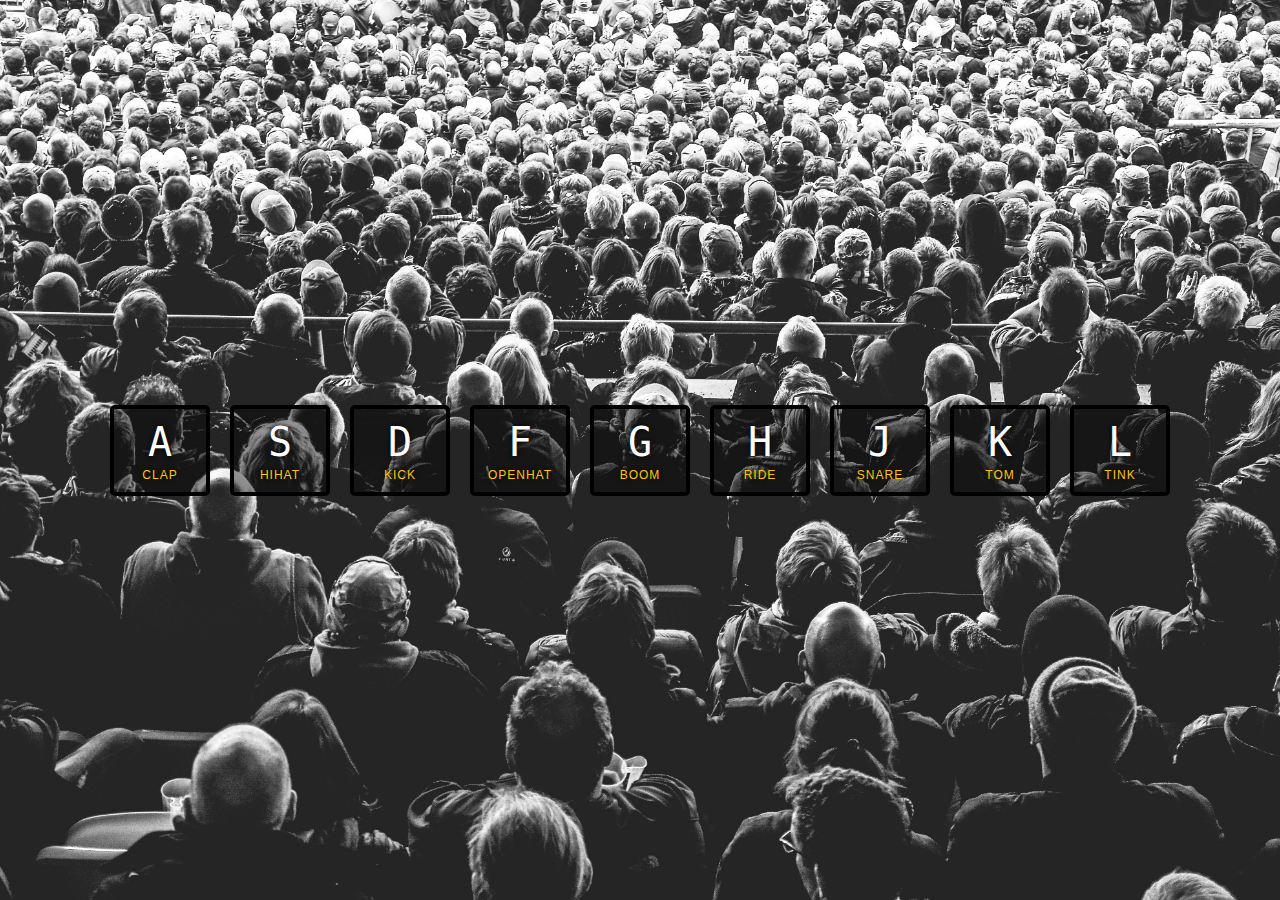
<file: 01 - JavaScript Drum Kit/index.html>
<!DOCTYPE html>
<html lang="en">
  <head>
    <meta charset="UTF-8" />
    <title>JS Drum Kit</title>
    <link rel="stylesheet" href="styles.css" />
    <link rel="icon" href="https://fav.farm/🔥" />
  </head>
  <body>
    <div class="keys">
      <div data-key="65" class="key">
        <kbd>A</kbd>
        <span class="sound">clap</span>
      </div>
      <div data-key="83" class="key">
        <kbd>S</kbd>
        <span class="sound">hihat</span>
      </div>
      <div data-key="68" class="key">
        <kbd>D</kbd>
        <span class="sound">kick</span>
      </div>
      <div data-key="70" class="key">
        <kbd>F</kbd>
        <span class="sound">openhat</span>
      </div>
      <div data-key="71" class="key">
        <kbd>G</kbd>
        <span class="sound">boom</span>
      </div>
      <div data-key="72" class="key">
        <kbd>H</kbd>
        <span class="sound">ride</span>
      </div>
      <div data-key="74" class="key">
        <kbd>J</kbd>
        <span class="sound">snare</span>
      </div>
      <div data-key="75" class="key">
        <kbd>K</kbd>
        <span class="sound">tom</span>
      </div>
      <div data-key="76" class="key">
        <kbd>L</kbd>
        <span class="sound">tink</span>
      </div>
    </div>

    <audio data-key="65" src="sounds/clap.wav"></audio>
    <audio data-key="83" src="sounds/hihat.wav"></audio>
    <audio data-key="68" src="sounds/kick.wav"></audio>
    <audio data-key="70" src="sounds/openhat.wav"></audio>
    <audio data-key="71" src="sounds/boom.wav"></audio>
    <audio data-key="72" src="sounds/ride.wav"></audio>
    <audio data-key="74" src="sounds/snare.wav"></audio>
    <audio data-key="75" src="sounds/tom.wav"></audio>
    <audio data-key="76" src="sounds/tink.wav"></audio>

    <script src="script.js"></script>
  </body>
</html>
</file>
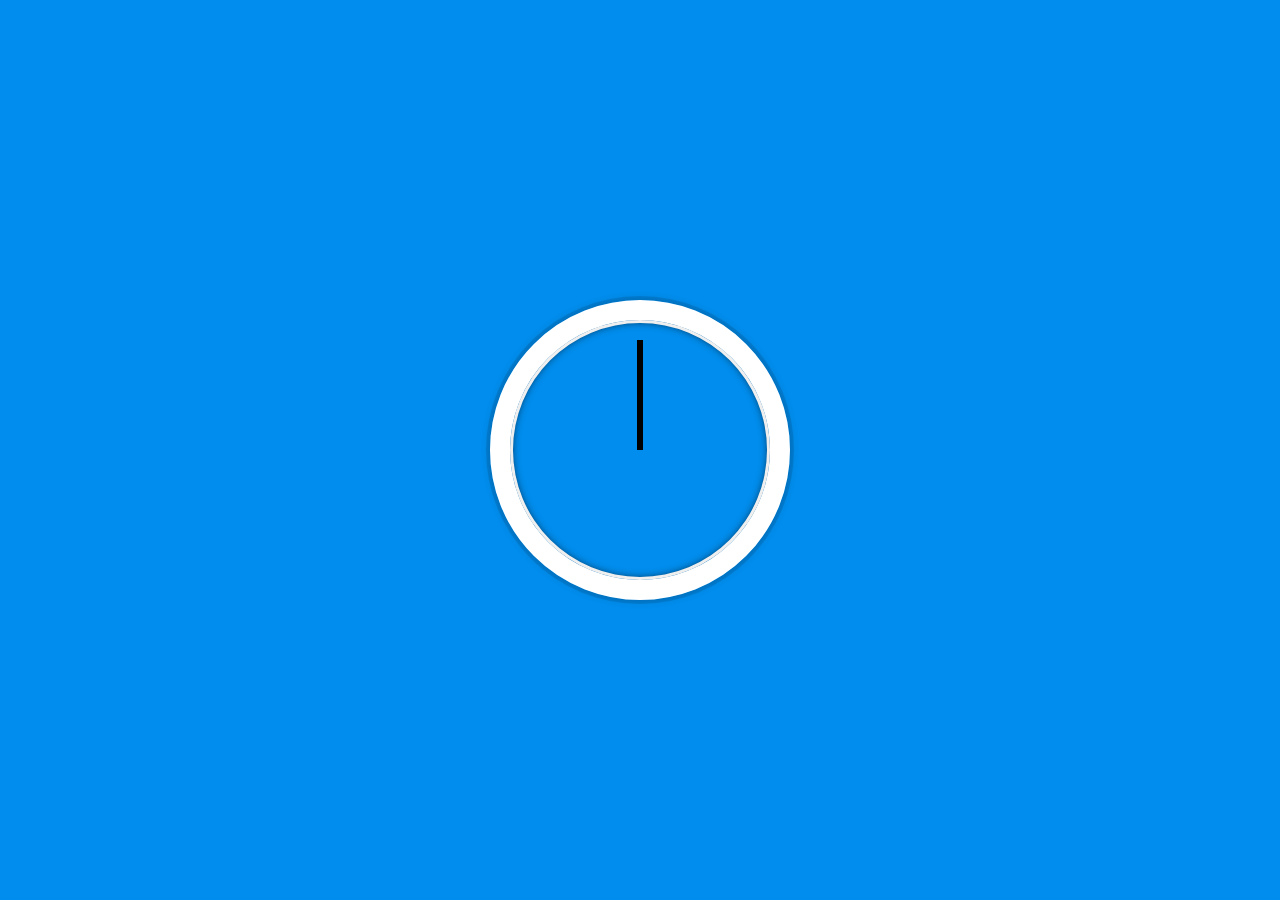
<file: 02 - JS and CSS Clock/index.html>
<!DOCTYPE html>
<html lang="en">
  <head>
    <meta charset="UTF-8" />
    <title>JS + CSS Clock</title>

    <link rel="stylesheet" href="styles.css" />
    <link rel="icon" href="https://fav.farm/🔥" />
  </head>
  <body>
    <div class="clock">
      <div class="clock-face">
        <div class="hand hour-hand"></div>
        <div class="hand min-hand"></div>
        <div class="hand second-hand"></div>
      </div>
    </div>

    <script src="script.js"></script>
  </body>
</html>
</file>
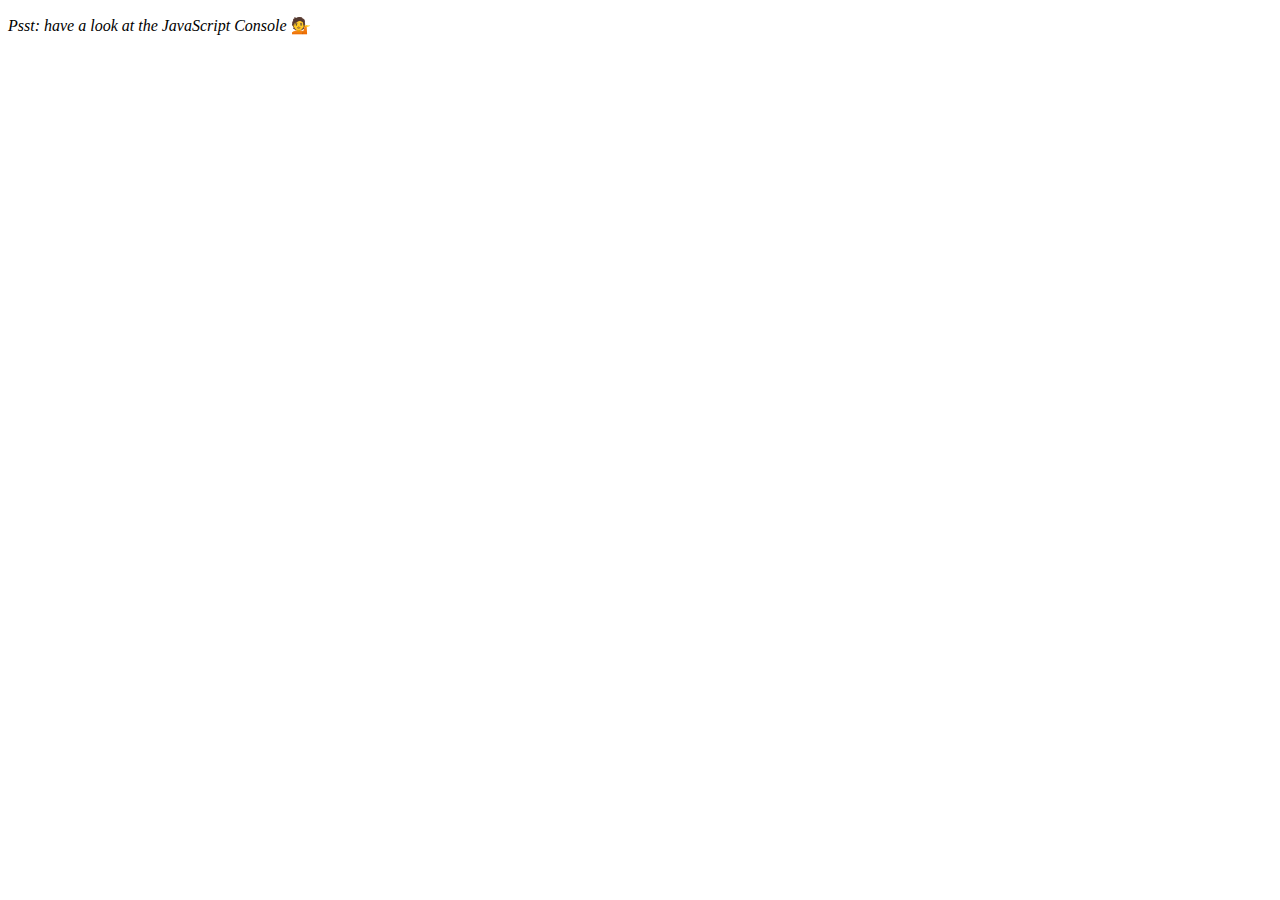
<file: 04 - Array Cardio Day 1/index.html>
<!DOCTYPE html>
<html lang="en">
  <head>
    <meta charset="UTF-8" />
    <title>Array Cardio 💪</title>
    <link rel="icon" href="https://fav.farm/🔥" />
  </head>
  <body>
    <p><em>Psst: have a look at the JavaScript Console</em> 💁</p>

    <script src="script.js"></script>
  </body>
</html>
</file>
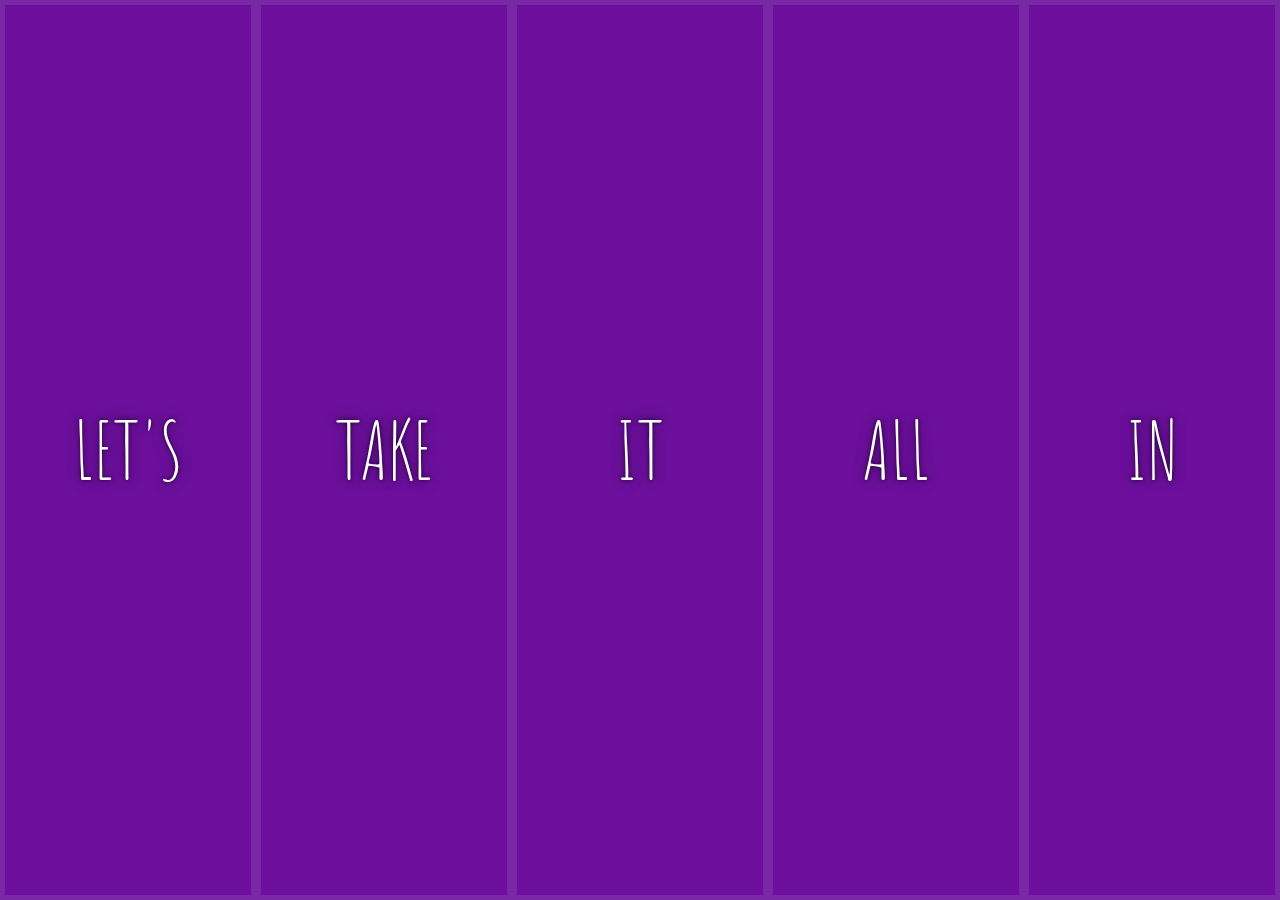
<file: 05 - Flex Panel Gallery/index.html>
<!DOCTYPE html>
<html lang="en">
  <head>
    <meta charset="UTF-8" />
    <title>Flex Panels 💪</title>

    <link rel="stylesheet" href="styles.css" />
    <link
      href="https://fonts.googleapis.com/css?family=Amatic+SC"
      rel="stylesheet"
      type="text/css"
    />
    <link rel="icon" href="https://fav.farm/🔥" />
  </head>
  <body>
    <div class="panels">
      <div class="panel panel1">
        <p>Hey</p>
        <p>Let's</p>
        <p>Dance</p>
      </div>
      <div class="panel panel2">
        <p>Give</p>
        <p>Take</p>
        <p>Receive</p>
      </div>
      <div class="panel panel3">
        <p>Experience</p>
        <p>It</p>
        <p>Today</p>
      </div>
      <div class="panel panel4">
        <p>Give</p>
        <p>All</p>
        <p>You can</p>
      </div>
      <div class="panel panel5">
        <p>Life</p>
        <p>In</p>
        <p>Motion</p>
      </div>
    </div>

    <script src="script.js"></script>
  </body>
</html>
</file>
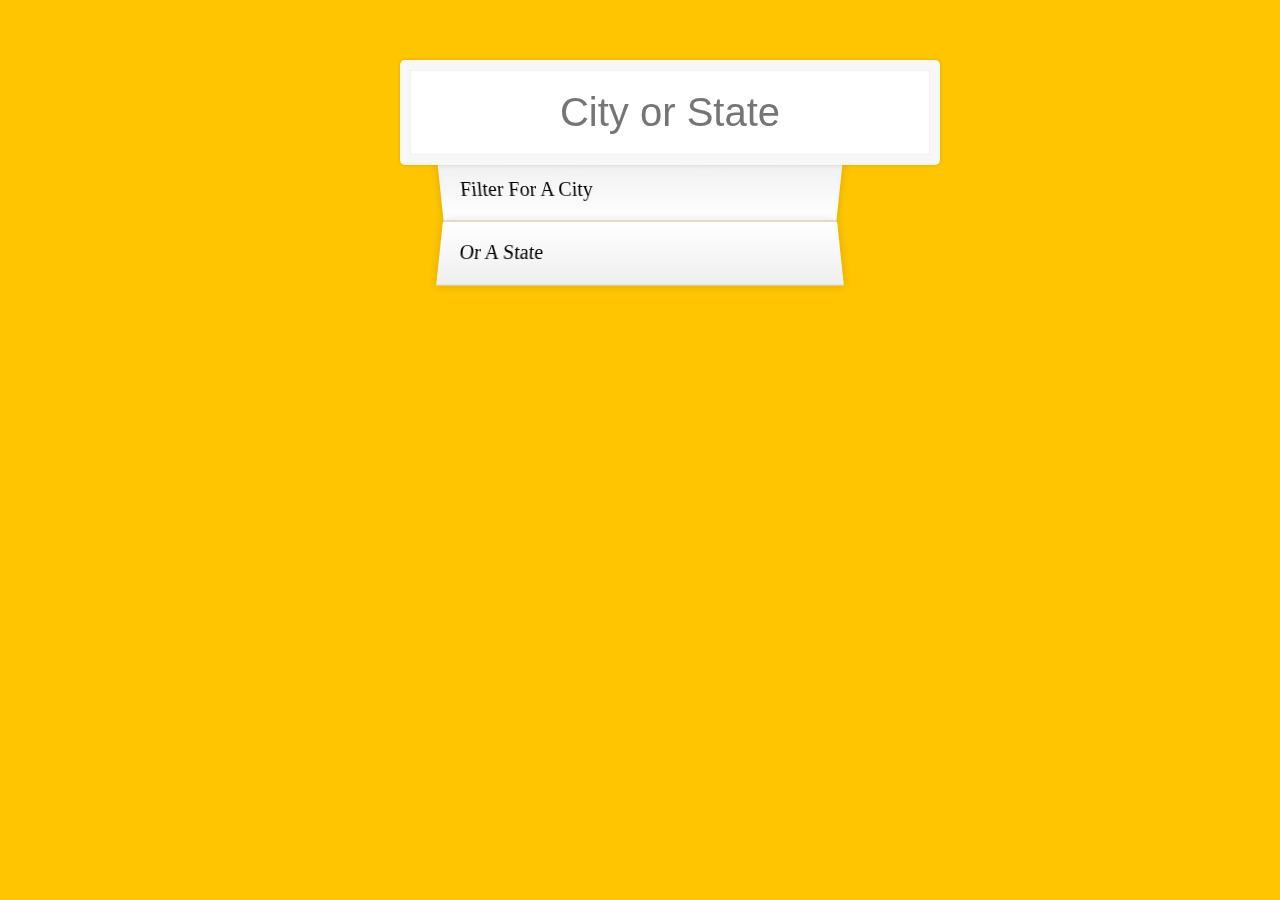
<file: 06 - Type Ahead/index.html>
<!DOCTYPE html>
<html lang="en">
  <head>
    <meta charset="UTF-8" />
    <title>Type Ahead 👀</title>
    <link rel="stylesheet" href="styles.css" />
    <link rel="icon" href="https://fav.farm/🔥" />
  </head>
  <body>
    <form class="search-form">
      <input type="text" class="search" placeholder="City or State" />
      <ul class="suggestions">
        <li>Filter for a city</li>
        <li>or a state</li>
      </ul>
    </form>
    <script src="script.js"></script>
  </body>
</html>
</file>
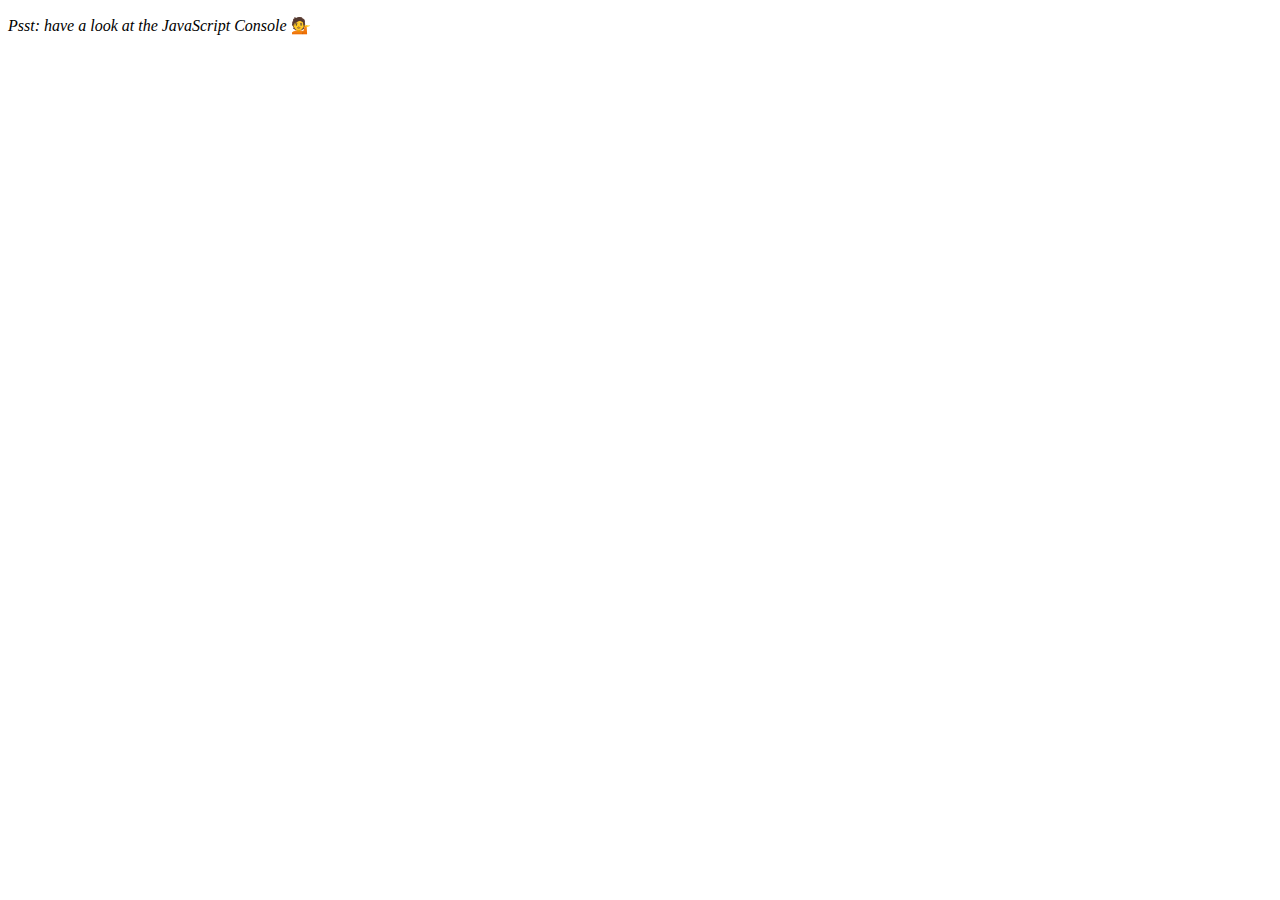
<file: 07 - Array Cardio Day 2/index.html>
<!DOCTYPE html>
<html lang="en">
  <head>
    <meta charset="UTF-8" />
    <title>Array Cardio 💪💪</title>
    <link rel="icon" href="https://fav.farm/🔥" />
  </head>
  <body>
    <p><em>Psst: have a look at the JavaScript Console</em> 💁</p>

    <script src="script.js"></script>
  </body>
</html>
</file>
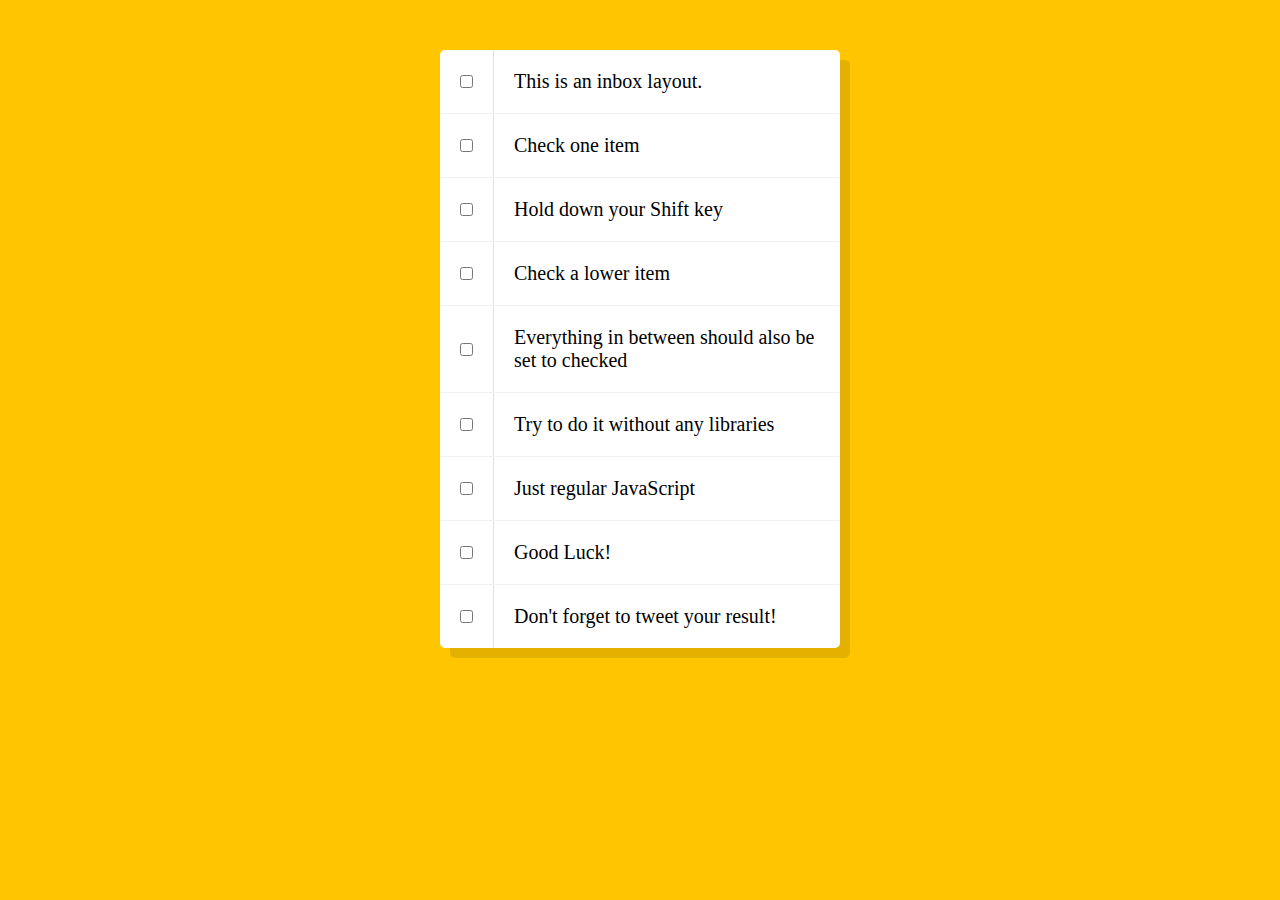
<file: 10 - Hold Shift and Check Checkboxes/index.html>
<!DOCTYPE html>
<html lang="en">
  <head>
    <meta charset="UTF-8" />
    <title>Hold Shift to Check Multiple Checkboxes</title>

    <link rel="stylesheet" href="styles.css" />
    <link rel="icon" href="https://fav.farm/🔥" />
  </head>
  <body>
    <!--
      The following is a common layout you would see in an email client.

      When a user clicks a checkbox, holds Shift, and then clicks another checkbox a few rows down, all the checkboxes inbetween those two checkboxes should be checked.
    -->

    <div class="inbox">
      <div class="item">
        <input type="checkbox" />
        <p>This is an inbox layout.</p>
      </div>
      <div class="item">
        <input type="checkbox" />
        <p>Check one item</p>
      </div>
      <div class="item">
        <input type="checkbox" />
        <p>Hold down your Shift key</p>
      </div>
      <div class="item">
        <input type="checkbox" />
        <p>Check a lower item</p>
      </div>
      <div class="item">
        <input type="checkbox" />
        <p>Everything in between should also be set to checked</p>
      </div>
      <div class="item">
        <input type="checkbox" />
        <p>Try to do it without any libraries</p>
      </div>
      <div class="item">
        <input type="checkbox" />
        <p>Just regular JavaScript</p>
      </div>
      <div class="item">
        <input type="checkbox" />
        <p>Good Luck!</p>
      </div>
      <div class="item">
        <input type="checkbox" />
        <p>Don't forget to tweet your result!</p>
      </div>
    </div>

    <script src="script.js"></script>
  </body>
</html>
</file>
<file: 01 - JavaScript Drum Kit/styles.css>
* {
  padding: 0;
  margin: 0;
  box-sizing: border-box;
}

html {
  font-size: 10px;
  background: url('./background.jpg') bottom center;
  background-size: cover;
}

body,
html {
  margin: 0;
  padding: 0;
  font-family: sans-serif;
}

.keys {
  display: flex;
  flex: 1;
  min-height: 100vh;
  align-items: center;
  justify-content: center;
}

.key {
  border: 0.4rem solid black;
  border-radius: 0.5rem;
  margin: 1rem;
  font-size: 1.5rem;
  padding: 1rem 0.5rem;
  transition: all 0.07s ease;
  width: 10rem;
  text-align: center;
  color: white;
  background: rgba(0, 0, 0, 0.4);
  text-shadow: 0 0 0.5rem black;
}

.playing {
  transform: scale(1.1);
  border-color: #ffc600;
  box-shadow: 0 0 1rem #ffc600;
}

kbd {
  display: block;
  font-size: 4rem;
}

.sound {
  font-size: 1.2rem;
  text-transform: uppercase;
  letter-spacing: 0.1rem;
  color: #ffc600;
}
</file>
<file: 02 - JS and CSS Clock/styles.css>
* {
  padding: 0;
  margin: 0;
  box-sizing: border-box;
}

html {
  background: #018ded url(https://unsplash.it/1500/1000?image=881&blur=5);
  background-size: cover;
  font-family: 'helvetica neue';
  text-align: center;
  font-size: 10px;
}

body {
  margin: 0;
  font-size: 2rem;
  display: flex;
  flex: 1;
  min-height: 100vh;
  align-items: center;
}

.clock {
  width: 30rem;
  height: 30rem;
  border: 20px solid #fff;
  border-radius: 50%;
  margin: 50px auto;
  position: relative;
  padding: 2rem;
  box-shadow: 0 0 0 4px rgba(0, 0, 0, 0.1), inset 0 0 0 3px #efefef,
    inset 0 0 10px black, 0 0 10px rgba(0, 0, 0, 0.2);
}

.clock-face {
  position: relative;
  width: 100%;
  height: 100%;

  /* account for the height of the clock hands */
  transform: translateY(-3px);
}

.hand {
  width: 50%;
  height: 6px;
  background: #000;
  position: absolute;
  top: 50%;

  transform-origin: 100%;
  transform: rotate(90deg);

  transition: all 0.05s;
  transition-timing-function: cubic-bezier(0.1, 2.7, 0.58, 1);
}
</file>
<file: 05 - Flex Panel Gallery/styles.css>
* {
  padding: 0;
  margin: 0;
  box-sizing: border-box;
}

html {
  background: #ffc600;
  font-family: 'helvetica neue';
  font-size: 20px;
  font-weight: 200;
}

*,
*:before,
*:after {
  box-sizing: inherit;
}

.panels {
  min-height: 100vh;
  overflow: hidden;

  display: flex;
}

.panel {
  background: #6b0f9c;
  box-shadow: inset 0 0 0 5px rgba(255, 255, 255, 0.1);
  color: #fff;
  text-align: center;
  align-items: center;
  /* Safari transitionend event.propertyName === flex */
  /* Chrome + FF transitionend event.propertyName === flex-grow */
  transition: font-size 0.7s cubic-bezier(0.61, -0.19, 0.7, -0.11),
    flex 0.7s cubic-bezier(0.61, -0.19, 0.7, -0.11), background 0.2s;
  font-size: 20px;
  background-size: cover;
  background-position: center;

  flex: 1;

  display: flex;
  flex-direction: column;
  justify-content: center;
}

.panel1 {
  background-image: url(https://plus.unsplash.com/premium_photo-1673491311370-b4ad1e8cade1?w=1500&h=1500&fit=crop&q=80);
}
.panel2 {
  background-image: url(https://images.unsplash.com/photo-1573483501529-0b18c54b4c76?w=1500&h=1500&fit=crop&q=80);
}
.panel3 {
  background-image: url(https://images.unsplash.com/photo-1465188162913-8fb5709d6d57?ixlib=rb-0.3.5&q=80&fm=jpg&crop=faces&cs=tinysrgb&w=1500&h=1500&fit=crop&s=967e8a713a4e395260793fc8c802901d);
}
.panel4 {
  background-image: url(https://images.unsplash.com/photo-1560809451-9e77c2e8214a?w=1500&h=1500&fit=crop&q=80);
}
.panel5 {
  background-image: url(https://images.unsplash.com/photo-1518965377251-de929fb61f2b?w=1500&h=1500&fit=crop&q=80);
}

/* Flex Items */
.panel > * {
  margin: 0;
  width: 100%;
  transition: transform 0.5s;

  flex: 1 0 auto;

  display: flex;
  justify-content: center;
  align-items: center;
}

.panel > :first-child {
  transform: translateY(-100%);
}

.panel > :last-child {
  transform: translateY(100%);
}

.panel.open-active > :first-child {
  transform: translateY(0);
}

.panel.open-active > :last-child {
  transform: translateY(0);
}

.panel p {
  text-transform: uppercase;
  font-family: 'Amatic SC', cursive;
  text-shadow: 0 0 4px rgba(0, 0, 0, 0.72), 0 0 14px rgba(0, 0, 0, 0.45);
  font-size: 2em;
}

.panel p:nth-child(2) {
  font-size: 4em;
}

.panel.open {
  flex: 5;
  font-size: 40px;
}

/* .panel: first-child; */
</file>
<file: 06 - Type Ahead/styles.css>
* {
  padding: 0;
  margin: 0;
  box-sizing: border-box;
}

html {
  background: #ffc600;
  font-family: 'helvetica neue';
  font-size: 20px;
  font-weight: 200;
}

*,
*:before,
*:after {
  box-sizing: inherit;
}

input {
  width: 100%;
  padding: 20px;
}

.search-form {
  max-width: 400px;
  margin: 50px auto;
}

input.search {
  margin: 0;
  text-align: center;
  outline: 0;
  border: 10px solid #f7f7f7;
  width: 120%;
  left: -10%;
  position: relative;
  top: 10px;
  z-index: 2;
  border-radius: 5px;
  font-size: 40px;
  box-shadow: 0 0 5px rgba(0, 0, 0, 0.12), inset 0 0 2px rgba(0, 0, 0, 0.19);
}

.suggestions {
  margin: 0;
  padding: 0;
  position: relative;
  /*perspective: 20px;*/
}

.suggestions li {
  background: white;
  list-style: none;
  border-bottom: 1px solid #d8d8d8;
  box-shadow: 0 0 10px rgba(0, 0, 0, 0.14);
  margin: 0;
  padding: 20px;
  transition: background 0.2s;
  display: flex;
  justify-content: space-between;
  text-transform: capitalize;
}

.suggestions li:nth-child(even) {
  transform: perspective(100px) rotateX(3deg) translateY(2px) scale(1.001);
  background: linear-gradient(to bottom, #ffffff 0%, #efefef 100%);
}

.suggestions li:nth-child(odd) {
  transform: perspective(100px) rotateX(-3deg) translateY(3px);
  background: linear-gradient(to top, #ffffff 0%, #efefef 100%);
}

span.population {
  font-size: 15px;
}

.h1 {
  background: #ffc600;
}
</file>
<file: 10 - Hold Shift and Check Checkboxes/styles.css>
* {
  padding: 0;
  margin: 0;
  box-sizing: border-box;
}

html {
  font-family: sans-serif;
  background: #ffc600;
}

.inbox {
  max-width: 400px;
  margin: 50px auto;
  background: white;
  border-radius: 5px;
  box-shadow: 10px 10px 0 rgba(0, 0, 0, 0.1);
}

.item {
  display: flex;
  align-items: center;
  border-bottom: 1px solid #f1f1f1;
}

.item:last-child {
  border-bottom: 0;
}

input:checked + p {
  background: #f9f9f9;
  text-decoration: line-through;
}

input[type='checkbox'] {
  margin: 20px;
}

p {
  margin: 0;
  padding: 20px;
  transition: background 0.2s;
  flex: 1;
  font-family: 'helvetica neue';
  font-size: 20px;
  font-weight: 200;
  border-left: 1px solid #d1e2ff;
}
</file>
